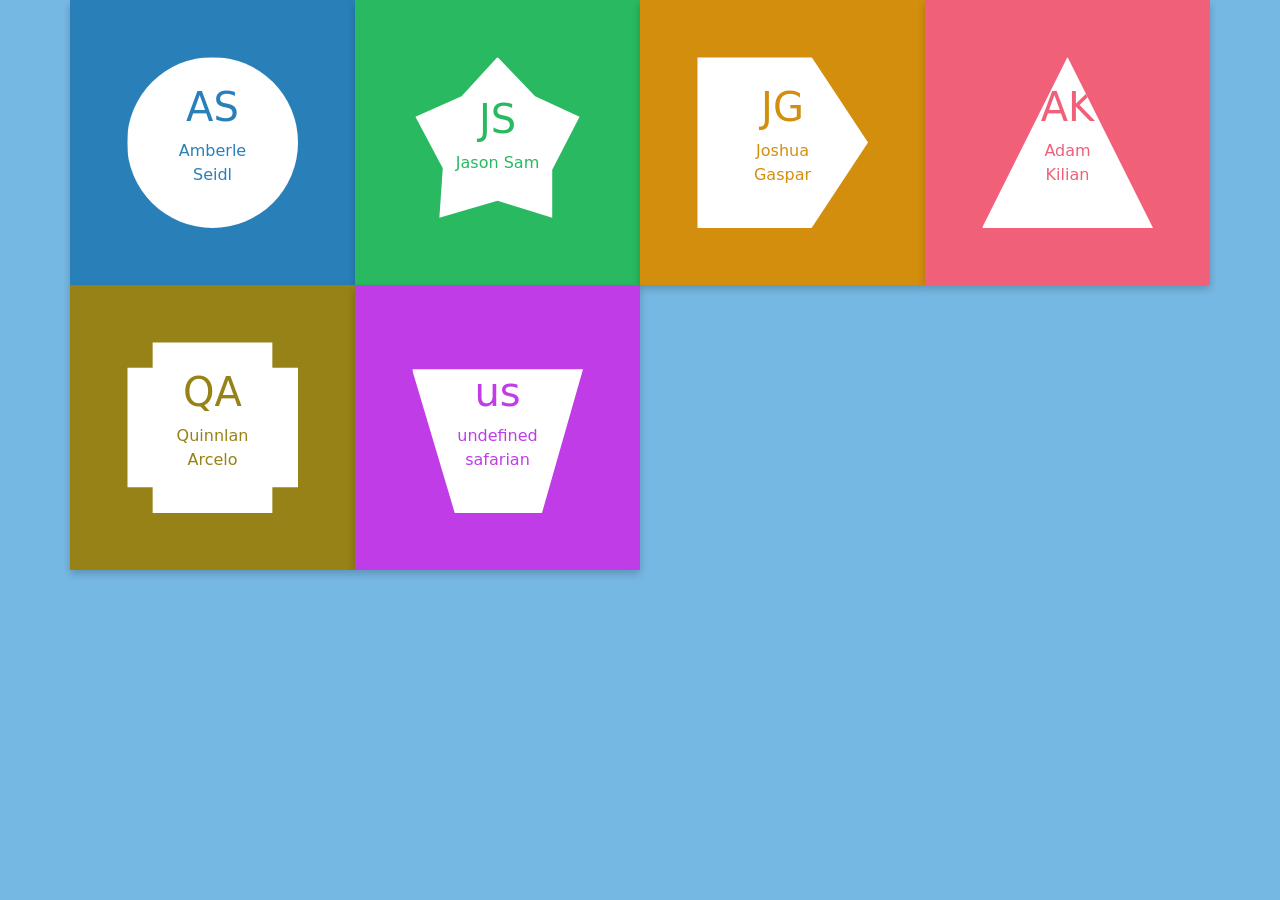
<file: index.html>
<!doctype html>
<html lang="en">
<head>
	<!-- Required meta tags -->
	<meta charset="utf-8">
	<meta name="viewport" content="width=device-width, initial-scale=1">

	<!-- Bootstrap CSS -->
	<link href="https://cdn.jsdelivr.net/npm/bootstrap@5.1.3/dist/css/bootstrap.min.css" rel="stylesheet" integrity="sha384-1BmE4kWBq78iYhFldvKuhfTAU6auU8tT94WrHftjDbrCEXSU1oBoqyl2QvZ6jIW3" crossorigin="anonymous">

	<link rel="stylesheet" href="./css/mystyle.css">
	<title>Our team</title>
</head>
<body>
	<div class="container-xl">
		<div class="row" id="all-students">
		</div> <!--row-->
	</div>


	<script src="https://cdn.jsdelivr.net/npm/bootstrap@5.1.3/dist/js/bootstrap.bundle.min.js" integrity="sha384-ka7Sk0Gln4gmtz2MlQnikT1wXgYsOg+OMhuP+IlRH9sENBO0LRn5q+8nbTov4+1p" crossorigin="anonymous"></script>

	<script src="./js/student-list.js"></script>
	<script src="./js/myscript.js"></script>
</body>
</html>
</file>
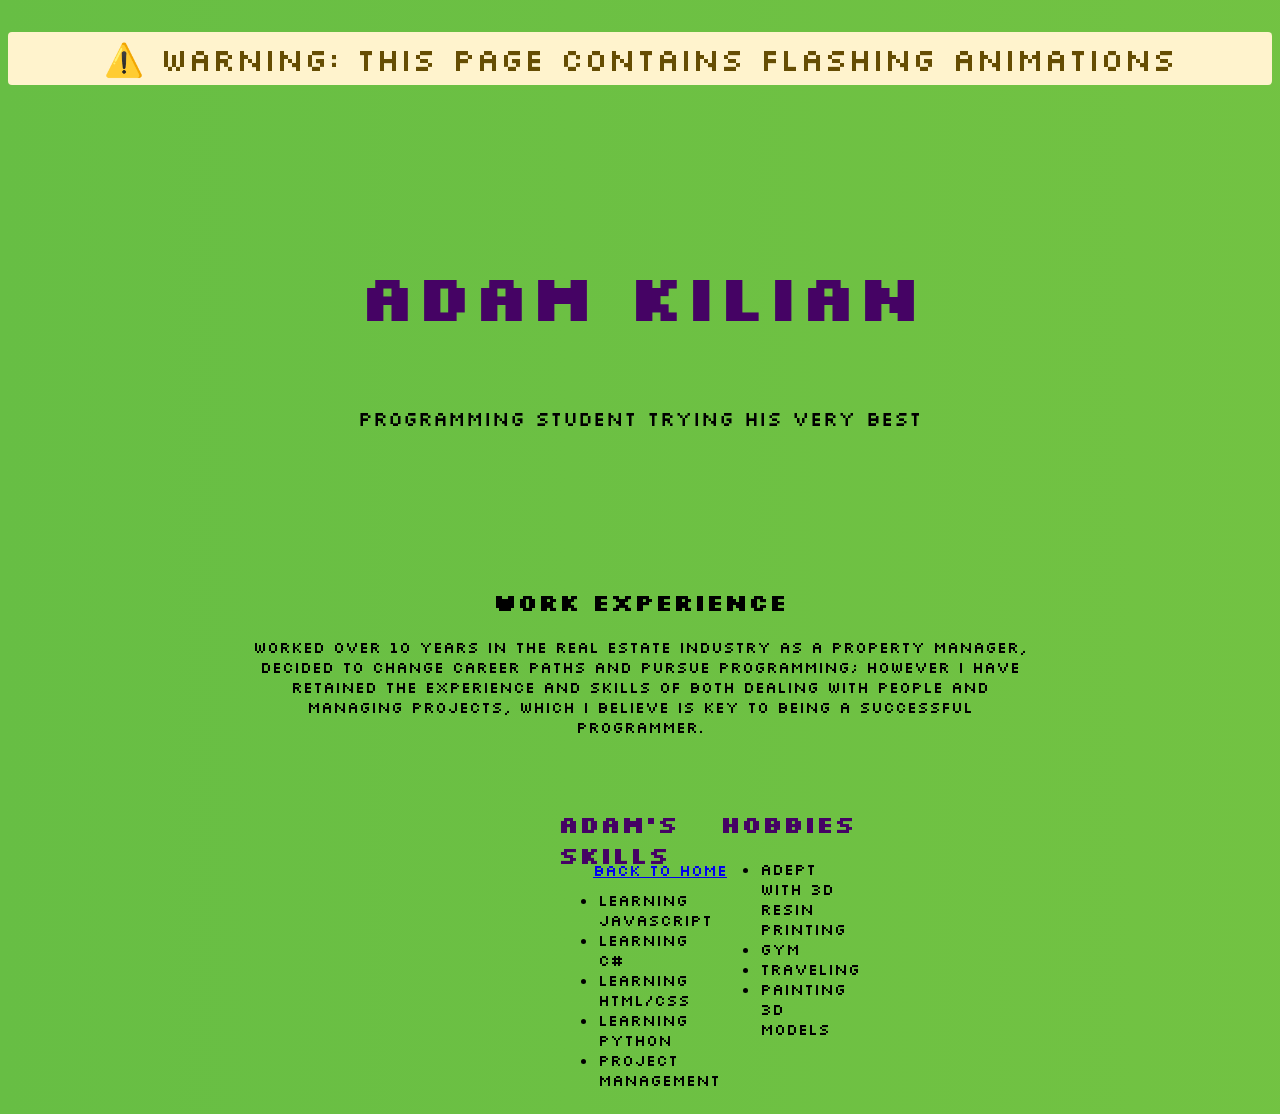
<file: team/Adam/index.html>
<!DOCTYPE html>
<html lang="en">
<head>
    <meta charset="UTF-8">
    <meta name="viewport" content="width=device-width, initial-scale=1.0">
    <title>Adam</title>
    <link rel="stylesheet" href="./style.css">
</head>
<link href="https://fonts.googleapis.com/css2?family=Gravitas+One&family=Playwrite+CU+Guides&family=Silkscreen&display=swap" rel="stylesheet">



<body>
    <p class="flash-warning">⚠️ WARNING: this page contains flashing animations </p>

    <main class="NameAbout">  
        <h1> Adam Kilian   </h1>
        <p> Programming student trying his very best  </p>
    </main>

<section class="work-experience">
  <h2>Work Experience</h2>
  <p>
    worked over 10 years in the real estate industry as a property manager, decided to change career paths and pursue programming; however I have retained the experience and skills of both dealing with people and managing projects, which I believe is key to being a successful programmer. 
  </p>
</section>

<div class="skills-hobbies-container">
  <div class="skills"> 
            <h2> Adam's skills</h2>
            <ul>
                <li>Learning Javascript</li>
                <li>Learning C#</li>
                <li>Learning HTML/CSS</li>
                <li>Learning python</li>
                <li>Project management</li>
            </ul>
        </div>
    <div class="hobbies">
            <h2>Hobbies</h2>
            <ul>
                <li>Adept with 3d resin printing</li>
                <li>Gym</li>             
                <li>Traveling</li>
                <li>Painting 3D models</li>
            </ul>
    <div class="b-Animate">
    </div>
    <div class="footer">
      <a href="../../index.html">Back to Home</a>
    </div>
    
</body>
</html>
</file>
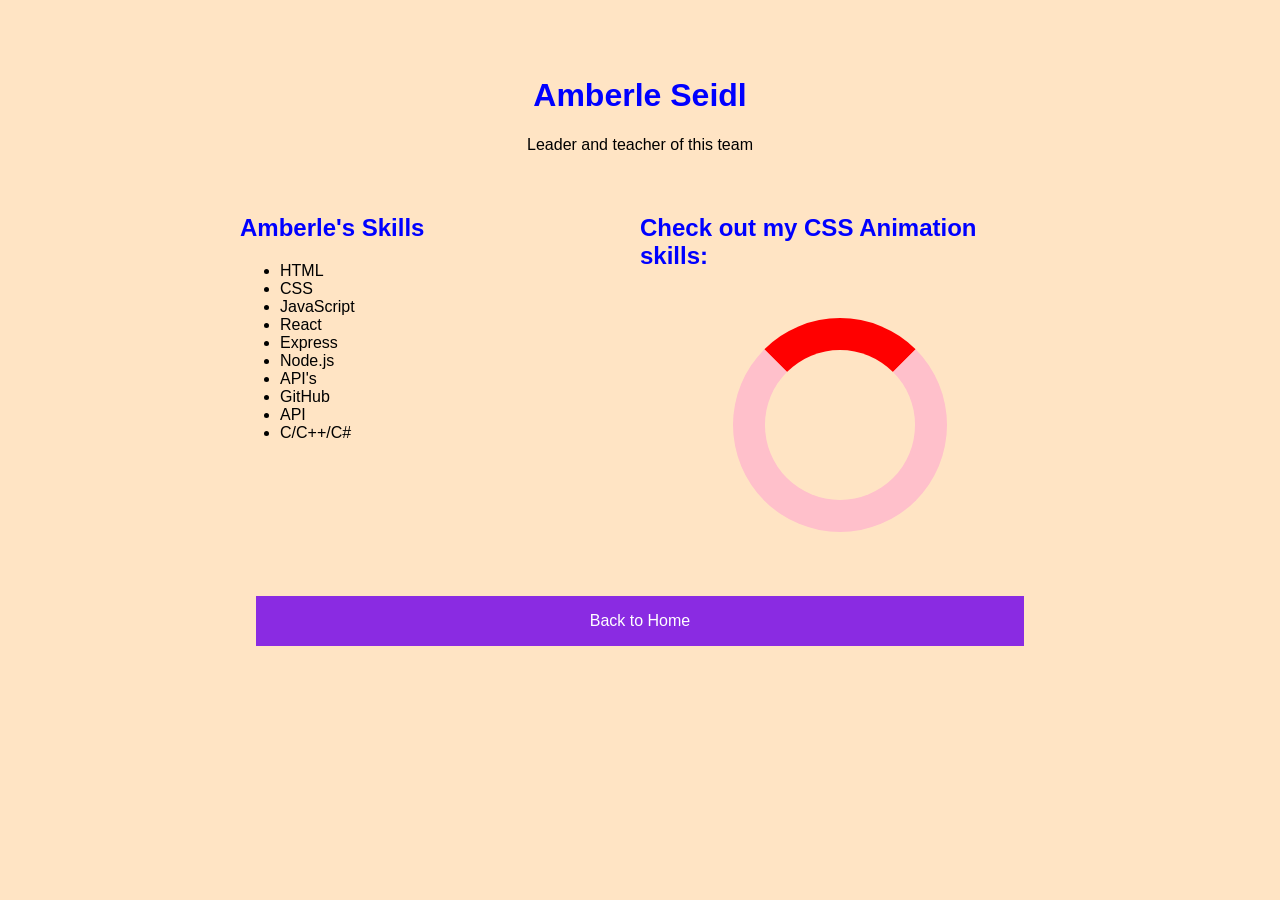
<file: team/amberle/index.html>
<!DOCTYPE html>
<html lang="en">

<head>
  <meta charset="UTF-8">
  <meta name="viewport" content="width=device-width, initial-scale=1.0">
  <title>Amberle</title>
  <link rel="stylesheet" href="./style.css">
</head>

<body>
  <main class="container">
    <h1>Amberle Seidl</h1>
    <p>Leader and teacher of this team</p>
    <div class="flex">
      <section class="col">
        <h2>Amberle's Skills</h2>
        <ul>
          <li>HTML</li>
          <li>CSS</li>
          <li>JavaScript</li>
          <li>React</li>
          <li>Express</li>
          <li>Node.js</li>
          <li>API's</li>
          <li>GitHub</li>
          <li>API</li>
          <li>C/C++/C#</li>
        </ul>
      </section>
      <section class="col">
        <h2>Check out my CSS Animation skills:</h2>
        <div class="spinner"></div>
      </section>
    </div>
    <div class="bottom">
      <a href="../../index.html">Back to Home</a>
    </div>
  </main>
</body>

</html>
</file>
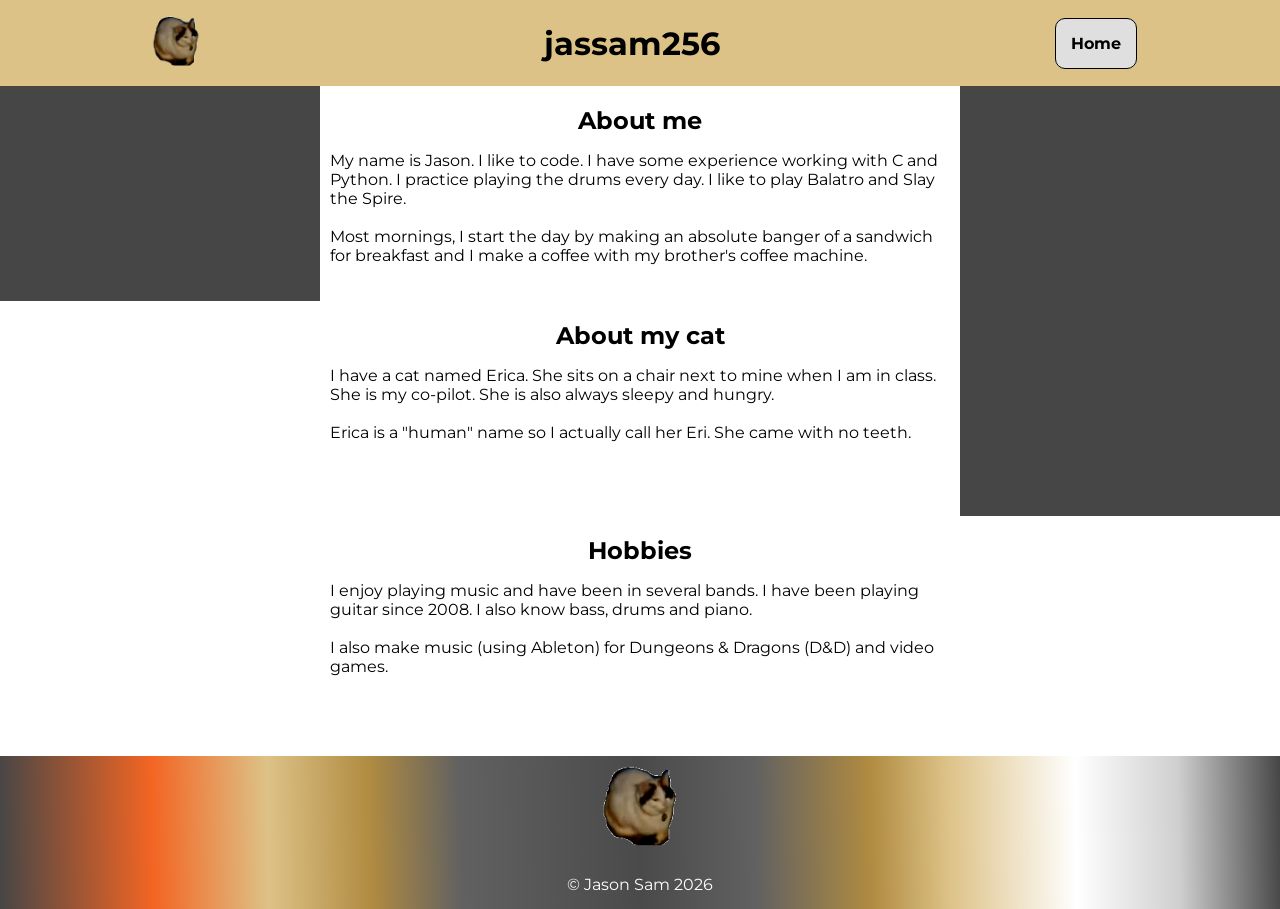
<file: team/jasons/index.html>
<!doctype html>
<html lang="en">
  <head>
    <meta charset="UTF-8" />
    <meta name="viewport" content="width=device-width, initial-scale=1.0" />
    <title>Jason</title>
    <link rel="stylesheet" href="./style.css" />
  </head>
  <body>
    <header>
      <div id="eri-image-header">
        <img
          class="spinner"
          src="./images/erimote.png"
          alt="a small image of a calico cat"
          width="50"
          height="50"
        />
      </div>
      <h1 id="title"><a href="#">jassam256</a></h1>
      <nav id="navbar">
        <a href="../../index.html">Home</a>
      </nav>
    </header>

    <div class="divider"></div>

    <main class="main-grid">
      <section class="grid-card" id="card-1"></section>
      <section class="grid-card" id="card-2">
        <h2>About me</h2>
        <p>
          My name is Jason. I like to code. I have some experience working with
          C and Python. I practice playing the drums every day. I like to play
          Balatro and Slay the Spire.
          <br /><br />Most mornings, I start the day by making an absolute
          banger of a sandwich for breakfast and I make a coffee with my
          brother's coffee machine.
        </p>
      </section>
      <section class="grid-card" id="card-3"></section>
      <section class="grid-card" id="card-4"></section>
      <section class="grid-card" id="card-5">
        <h2>About my cat</h2>
        <p>
          I have a cat named Erica. She sits on a chair next to mine when I am
          in class. She is my co-pilot. She is also always sleepy and hungry.
          <br /><br />
          Erica is a "human" name so I actually call her Eri. She came with no
          teeth.
        </p>
      </section>
      <section class="grid-card" id="card-6"></section>
      <section class="grid-card" id="card-7"></section>
      <section class="grid-card" id="card-8">
        <h2>Hobbies</h2>
        <p>
          I enjoy playing music and have been in several bands. I have been
          playing guitar since 2008. I also know bass, drums and piano.
          <br /><br />
          I also make music (using Ableton) for Dungeons & Dragons (D&D) and
          video games.
        </p>
      </section>
      <section class="grid-card" id="card-9"></section>
    </main>
    <footer>
      <div id="eri-image-footer">
        <img
          class="spinner"
          src="./images/erimote.png"
          alt="a small image of a calico cat"
          width="80"
          height="80"
        />
      </div>
      <p id="copyright-info">© Jason Sam 2026</p>
    </footer>
  </body>
</html>
</file>
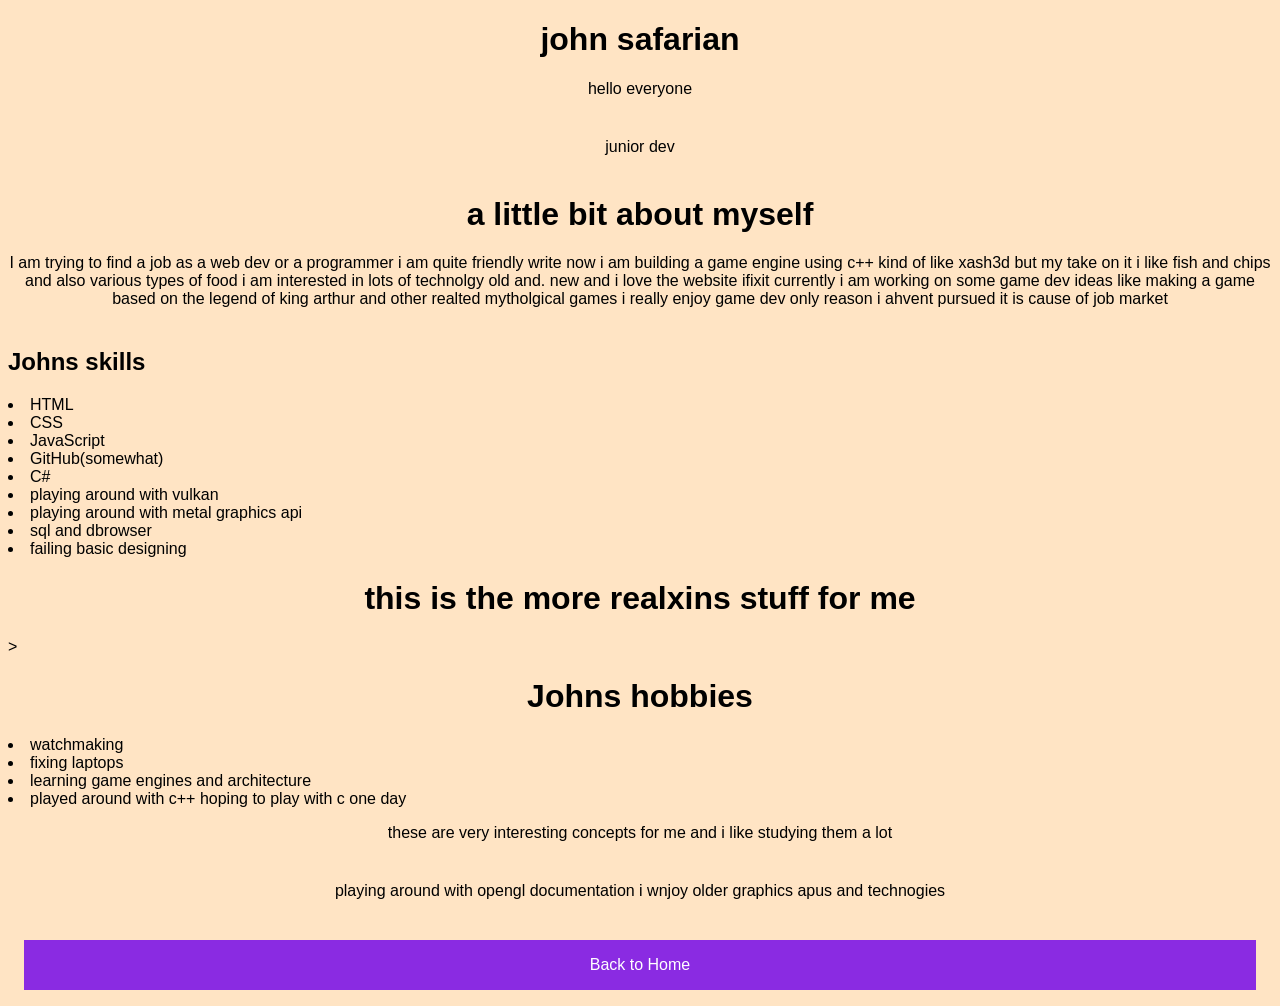
<file: team/john/index.html>
<!DOCTYPE html>
<html lang="en">
<head>
    <meta charset="UTF-8">
    <meta name="viewport" content="width=device-width, initial-scale=1.0">
    <title>john safarians page </title>
</head>
<body>
    <link rel="stylesheet" href="style.css">
    <h1> john safarian</h1>
    <p> hello everyone </p>
    <P> junior dev </P>
    <h1> a little bit about myself </h1>

    <p>  I am trying to find a job as a web dev or a programmer i am quite friendly 
        write now i am building a game engine using c++ kind of like xash3d but my take on it i like fish and chips 
        and also various types of food i am interested in lots of technolgy old and. new and i love the website ifixit 
        currently i am working on some game dev ideas like making a game based on the legend of king arthur 
        and other realted mytholgical games i really enjoy game dev only reason i ahvent pursued it is cause of job market
    </p>
    <h2> Johns skills </h2>
    <li>HTML</li>
       <li>CSS</li>
          <li>JavaScript</li>
          <li>GitHub(somewhat)</li>
          <li>C#</li>  
          <li> playing around with vulkan </li>
          <li> playing around with metal graphics api</li>
          <li> sql and dbrowser </li>
          <li> failing basic designing</li>
       <h1> this is the more realxins stuff for me</h1>>
        <h1> Johns hobbies </h1>
        <li>watchmaking </li>
        <li> fixing laptops </li>
        <li> learning game engines and architecture</li>
        <li> played around with c++ hoping to play with c one day </li>
        <p> these are very interesting concepts for me and i like studying them a lot <p>
        <p> playing around with opengl documentation  i wnjoy older graphics apus and technogies </p>
         <div class="bottom">
      <a href="../../index.html">Back to Home</a>
    </div>
</body>
</html>
</file>
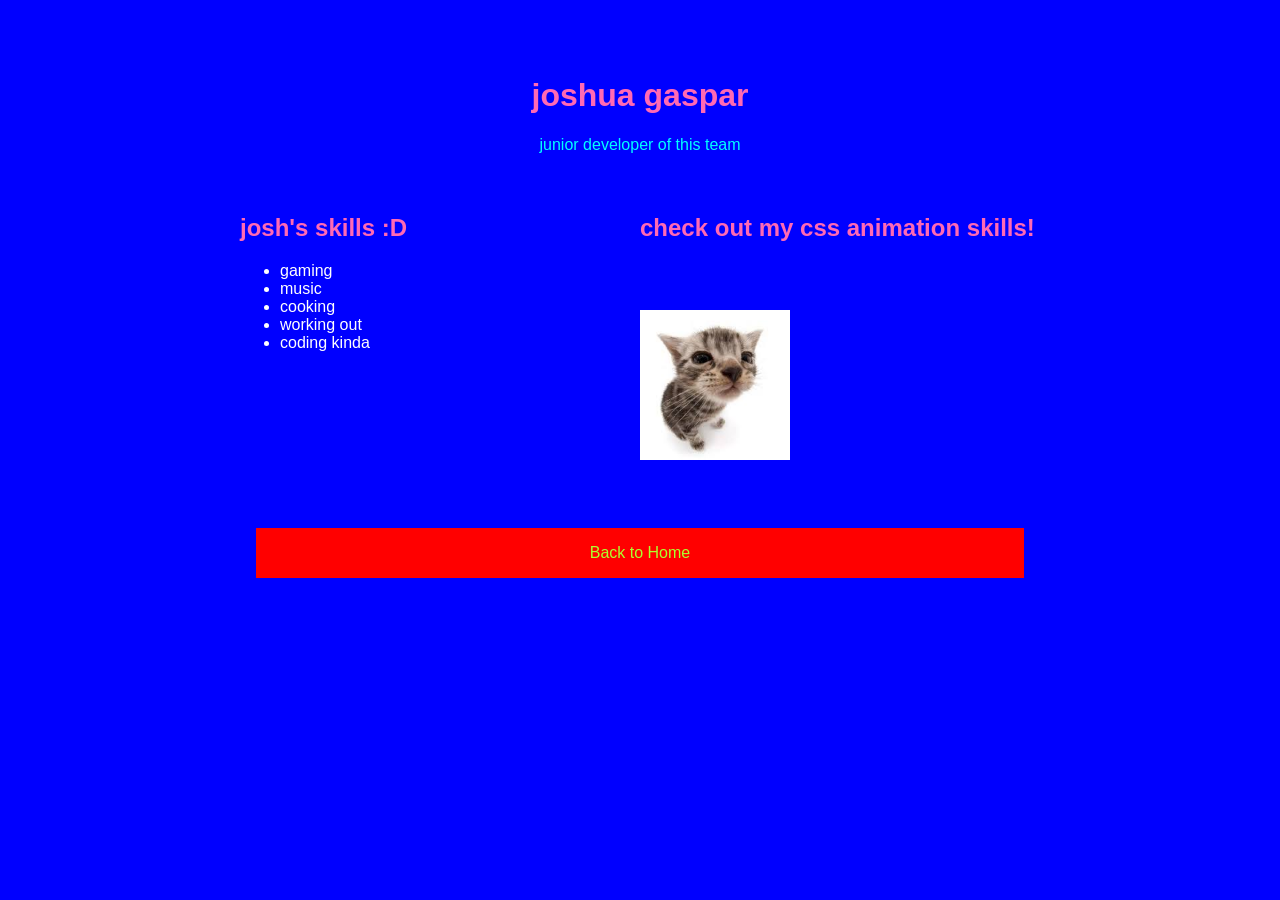
<file: team/joshuagaspar/index.html>
<!DOCTYPE html>
<html lang="en">

<head>
  <meta charset="UTF-8">
  <meta name="viewport" content="width=device-width, initial-scale=1.0">
  <title>joshua</title>
  <link rel="stylesheet" href="./style.css">
</head>

<body>
  <main class="container">
    <h1>joshua gaspar</h1>
    <p>junior developer of this team</p>
    <div class="flex">
      <section class="col">
        <h2>josh's skills :D</h2>
        <ul>
          <li>gaming</li>
          <li>music</li>
          <li>cooking</li>
          <li>working out</li>
          <li>coding kinda</li>
        </ul>
      </section>
      <section class="col">
        <h2>check out my css animation skills!</h2>
        <img src="images\cat.jpg" class="spinner"></img>
      </section>
    </div>
    <div class="bottom">
      <a href="../../index.html">Back to Home</a>
    </div>
  </main>
</body>

</html>
</file>
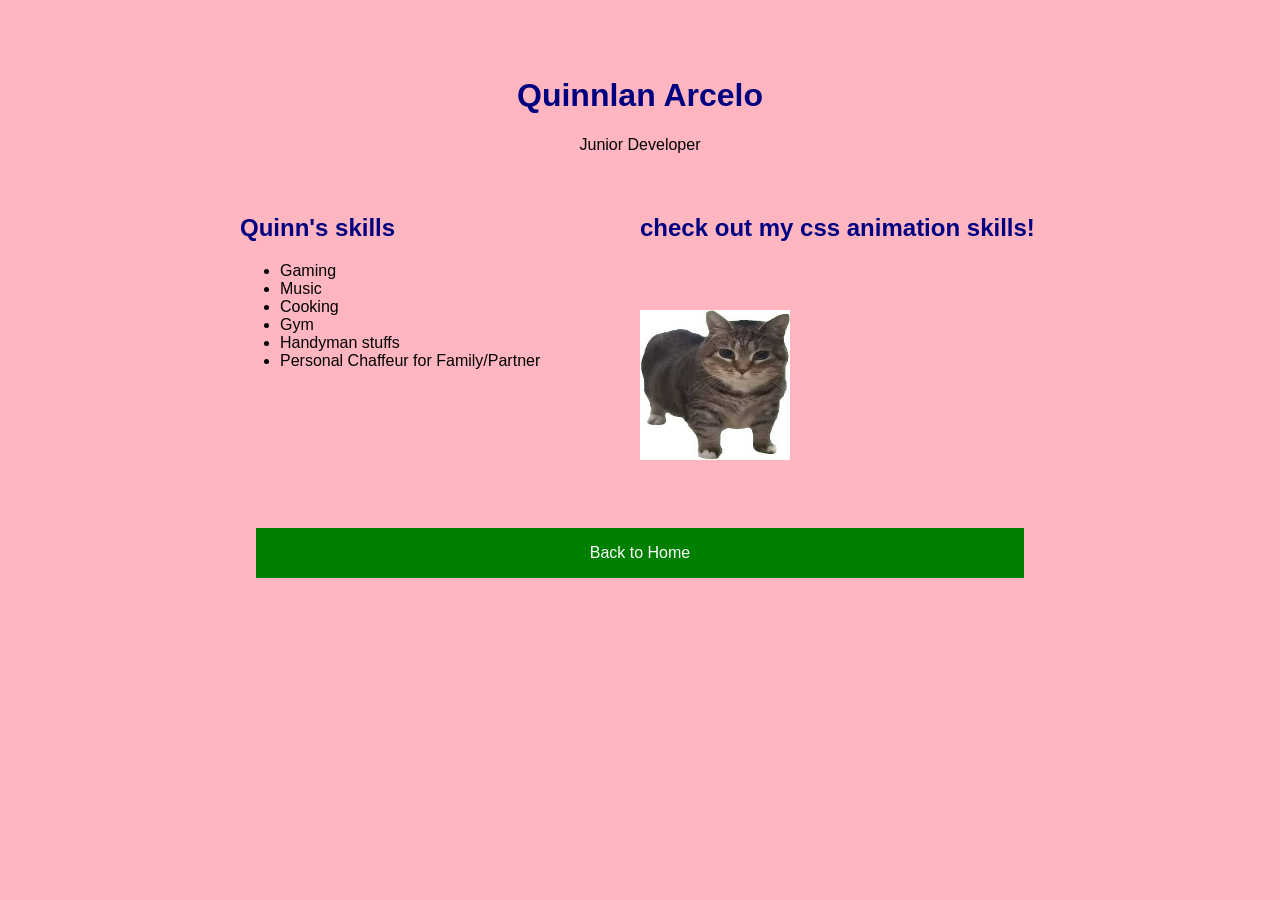
<file: team/Quinnlan/index.html>
<!DOCTYPE html>
<html lang="en">

<head>
  <meta charset="UTF-8">
  <meta name="viewport" content="width=device-width, initial-scale=1.0">
  <title>Quinnlan</title>
  <link rel="stylesheet" href="./style.css">
</head>

<body>
  <main class="container">
    <h1>Quinnlan Arcelo</h1>
    <p>Junior Developer</p>
    <div class="flex">
      <section class="col">
        <h2>Quinn's skills</h2>
        <ul>
          <li>Gaming</li>
          <li>Music</li>
          <li>Cooking</li>
          <li>Gym</li>
          <li>Handyman stuffs</li>
          <li>Personal Chaffeur for Family/Partner</li>
        </ul>
      </section>
      <section class="col">
        <h2>check out my css animation skills!</h2>
        <img src="images\cat.jpg" class="spinner"></img>
      </section>
    </div>
    <div class="bottom">
      <a href="../../index.html">Back to Home</a>
    </div>
  </main>
</body>

</html>
</file>
<file: css/mystyle.css>
/* CSS root variables */
:root{
  --color-1: #2980b9;
  --color-2: #29b960;
  --color-3: #d38e0e;
  --color-4: #f06078;
  --color-5: #968216;
  --color-6: #bf3ce7;
  --color-7: #c04646;
  --color-8: #29b9b9;
  --color-9: #29b971;
  --color-10: #2933b9;
  --color-11: #cfdb46;
  --color-12: #9e496d;
  --color-13: #2095e4;
  --color-14: #29b929;
  --color-15: #b929b2;

  --clip-1: circle(50.0% at 50% 50%); /*Circle*/
  --clip-2: polygon(50% 0%, 72% 23%, 98% 35%, 82% 66%, 82% 94%, 50% 84%, 16% 94%, 18% 65%, 2% 35%, 29% 23%); /*Star*/
  --clip-3: polygon(0% 0%, 67% 0, 100% 50%, 67% 100%, 0% 100%); /*Right Point*/
  --clip-4: polygon(50% 0%, 0% 100%, 100% 100%); /*Trangle*/
  --clip-5: polygon(0% 15%, 15% 15%, 15% 0%, 85% 0%, 85% 15%, 100% 15%, 100% 85%, 85% 85%, 85% 100%, 15% 100%, 15% 85%, 0% 85%); /*Rabet*/
  --clip-6: polygon(0 16%, 100% 16%, 76% 100%, 25% 100%); /*Trapezoid*/
  --clip-7: polygon(25% 0%, 75% 0%, 100% 50%, 75% 100%, 25% 100%, 0% 50%); /*Hexagon*/
  --clip-8: polygon(33% 0, 100% 0%, 100% 100%, 33% 100%, 0% 50%); /*Left Point*/
  --clip-9: polygon(50% 0%, 100% 38%, 82% 100%, 18% 100%, 0% 38%); /*Pentagon*/
  --clip-10: polygon(50% 0%, 100% 50%, 50% 100%, 0% 50%); /*Rhombus*/;
}

body{
  background-color: #76b8e4;
  animation-name: body-bg;
  animation-duration: 10s;
  animation-iteration-count: infinite;
}

/* Row CSS */
.row>* {
  padding-left: 0;
  padding-right: 0;
}

/* Card CSS */
.flip-card {
  background-color: transparent;
  cursor: pointer;
  perspective: 1000px;
  
}

.flip-card-inner {
  position: relative;
  width: 100%;
  height: 100%;
  text-align: center;
  transition: transform 0.6s;
  transform-style: preserve-3d;
  box-shadow: 0 4px 8px 0 rgba(0,0,0,0.2);
}

.flip-card:hover .flip-card-inner {
  transform: rotateY(180deg);
}

.flip-card-front, .flip-card-back {
  width: 100%;
  height: 100%;
  -webkit-backface-visibility: hidden;
  backface-visibility: hidden;
}
.flip-card-front {
  color: black;
  position: absolute;
  top: 0;
}

.flip-card-front .clip {
  position: absolute;
  width: 60%;
  height: 60%;
  top: 50%;
  left: 50%;
  transform: translate(-50%, -50%);
  background-color: white;

}
.flip-card-front .content {
  position: absolute;
  top: 50%;
  left: 50%;
  transform: translate(-50%, -50%);
  color: black;

}

.flip-card-back {
  color: black;
  transform: rotateY(180deg);
}

.flip-card-inner.color-1 .flip-card-front{
  background-color: var(--color-1);
}
.flip-card-inner.color-2 .flip-card-front{
  background-color: var(--color-2);
}
.flip-card-inner.color-3 .flip-card-front{
  background-color: var(--color-3);
}
.flip-card-inner.color-4 .flip-card-front{
  background-color: var(--color-4);
}
.flip-card-inner.color-5 .flip-card-front{
  background-color: var(--color-5);
}
.flip-card-inner.color-6 .flip-card-front{
  background-color: var(--color-6);
}
.flip-card-inner.color-7 .flip-card-front{
  background-color: var(--color-7);
}
.flip-card-inner.color-8 .flip-card-front{
  background-color: var(--color-8);
}
.flip-card-inner.color-9 .flip-card-front{
  background-color: var(--color-9);
}
.flip-card-inner.color-10 .flip-card-front{
  background-color: var(--color-10);
}
.flip-card-inner.color-11 .flip-card-front{
  background-color: var(--color-11);
}
.flip-card-inner.color-12 .flip-card-front{
  background-color: var(--color-12);
}
.flip-card-inner.color-13 .flip-card-front{
  background-color: var(--color-13);
}
.flip-card-inner.color-14 .flip-card-front{
  background-color: var(--color-14);
}

.flip-card-inner.color-15 .flip-card-front{
  background-color: var(--color-15);
}

.flip-card-inner.color-1 .flip-card-front .content{
  color: var(--color-1);
}
.flip-card-inner.color-2 .flip-card-front .content{
  color: var(--color-2);
}
.flip-card-inner.color-3 .flip-card-front .content{
  color: var(--color-3);
}
.flip-card-inner.color-4 .flip-card-front .content{
  color: var(--color-4);
}
.flip-card-inner.color-5 .flip-card-front .content{
  color: var(--color-5);
}
.flip-card-inner.color-6 .flip-card-front .content{
  color: var(--color-6);
}
.flip-card-inner.color-7 .flip-card-front .content{
  color: var(--color-7);
}
.flip-card-inner.color-8 .flip-card-front .content{
  color: var(--color-8);
}
.flip-card-inner.color-9 .flip-card-front .content{
  color: var(--color-9);
}
.flip-card-inner.color-10 .flip-card-front .content{
  color: var(--color-10);
}
.flip-card-inner.color-11 .flip-card-front .content{
  color: var(--color-11);
}
.flip-card-inner.color-12 .flip-card-front .content{
  color: var(--color-12);
}
.flip-card-inner.color-13 .flip-card-front .content{
  color: var(--color-13);
}
.flip-card-inner.color-14 .flip-card-front .content{
  color: var(--color-14);
}
.flip-card-inner.color-15 .flip-card-front .content{
  color: var(--color-15);
}

.flip-card-inner.clip-1 .flip-card-front .clip {
  clip-path: var(--clip-1);
}
.flip-card-inner.clip-2 .flip-card-front .clip {
  clip-path: var(--clip-2);
}
.flip-card-inner.clip-3 .flip-card-front .clip {
  clip-path: var(--clip-3);
}
.flip-card-inner.clip-4 .flip-card-front .clip {
  clip-path: var(--clip-4);
}
.flip-card-inner.clip-5 .flip-card-front .clip {
  clip-path: var(--clip-5);
}
.flip-card-inner.clip-6 .flip-card-front .clip {
  clip-path: var(--clip-6);
}
.flip-card-inner.clip-7 .flip-card-front .clip {
  clip-path: var(--clip-7);
}
.flip-card-inner.clip-8 .flip-card-front .clip {
  clip-path: var(--clip-8);
}
.flip-card-inner.clip-9 .flip-card-front .clip {
  clip-path: var(--clip-9);
}
.flip-card-inner.clip-10 .flip-card-front .clip {
  clip-path: var(--clip-10);
}

/* Animation */
@keyframes body-bg {

  0%      {background-color: #76b8e4;}
  20%     {background-color: #81ca9d;}
  40%     {background-color: #e7c586;}
  80%     {background-color: #e67688;}
  100%    {background-color: #76b8e4;}
}
</file>
<file: team/Adam/style.css>
body {
  font-family: "Silkscreen", sans-serif;
  font-weight: 400;
  font-style: normal;
  background-color: #529736;
}

h1 {
        color: #450364;
        font-size: 65px;
    }
 body{
    background: linear-gradient(270deg, #46ee04, #9cfa7f, #76c442, #67be44);
    background-size: 400% 400%;
    animation: gradientShift 8s linear infinite;
 }
 
 @keyframes gradientShift {
  0% { background-position: 0% 50%; }
  50% { background-position: 100% 50%; }
  100% { background-position: 0% 50%; }
}

.work-experience {
  max-width: 800px;
  margin: 20px auto;
  padding: 15px;
  text-align: center;
}

.flash-warning {
  text-align: center;
  font-size: 2rem;
  background: #fff3cd;
  color: #664d03;
  padding: 6px;
  border-radius: 4px;
}

.NameAbout h1{
    display: flex;
    flex-direction: row;
    justify-content: center;
    padding-top: 125px;
    padding-bottom: 25px;
    }

.NameAbout p{
    display: flex;
    flex-direction: row;
    justify-content: center;
    padding-bottom: 100px;
    font-size: 20px;
}

.skills-hobbies-container {
  display: flex;
  flex-direction: row;
  justify-content: space-between;
  padding: 0 550px;
}

.skills h2{
    color: #450364;
}

.hobbies h2{
    color: #450364;
}

.footer {
    position: fixed;
    bottom: 0;
    left: 0;
    width: 100%;
    text-align: center;
    padding: 20px;
}
</file>
<file: team/amberle/style.css>
body {
  font-family: "Segoe UI", Tahoma, Geneva, Verdana, sans-serif;
  background-color: bisque;
}

.container {
  max-width: 800px;
  margin: auto;
  padding-top: 3em;
  color: blue;
}

.flex {
  display: flex;
}

p {
  color: black;
  margin-bottom: 40px;
  text-align: center;
}

h1 {
  text-align: center;
}

li {
  color: black;
}
a {
  display: block;
  margin: 1rem;
  padding: 1rem;
  background-color: blueviolet;
  color: white;
  text-decoration: none;
}

a:hover {
  background-color: blue;
}

.spinner {
  margin: 3rem auto;
  width: 150px;
  height: 150px;
  border: 32px solid pink;
  border-top: 32px solid red;
  border-radius: 50%;
  animation: spin 2s linear infinite;
}

@keyframes spin {
  0% {
    transform: rotate(0deg);
  }
  100% {
    transform: rotate(360deg);
  }
}

.col {
  width: 50%;
}

.bottom {
  margin: 1rem auto;
  text-align: center;
}
</file>
<file: team/jasons/style.css>
@import url("https://fonts.googleapis.com/css2?family=Montserrat:ital,wght@0,100..900;1,100..900&family=Roboto:ital,wght@0,100..900;1,100..900&family=Space+Grotesk:wght@300..700&display=swap");

@media (max-width: 768px) {
  header {
    flex-direction: column;
    align-items: center;
    justify-content: space-around;
    gap: 0.5rem;
  }

  #navbar {
    margin: 10px;
  }
}

@keyframes spin {
  from {
    transform: rotate(0deg);
  }
  to {
    transform: rotate(360deg);
  }
}

* {
  box-sizing: border-box;
  margin: 0;
  padding: 0;
}

html,
body {
  height: 100%;
}

body {
  font-family: "Montserrat", "Segoe UI", Tahoma, Verdana, sans-serif;

  min-height: 100vh;
  display: flex;
  flex-direction: column;
}

header {
  display: flex;
  align-items: center;
  justify-content: space-around;

  background-color: #ddc287;
  padding: 1rem;
  gap: 5rem;
}

#eri-image-header {
  padding-left: 7.5px;
  padding-right: 7.5px;
}

.spinner {
  animation: spin 10s linear infinite;
  transform: translateZ(0);
}

header h1 a {
  color: black;
  text-decoration: none;

  &:hover {
    color: #f36523;
  }
}

section {
  padding: 20px 10px;
}

section h2 {
  text-align: center;
}

section p {
  text-align: left;
  padding: 1rem 0;
}

.divider {
  background-color: black;
  height: 1px;
}

#navbar a {
  background-color: rgb(223, 223, 223);
  padding: 15px;
  border: 1px black solid;
  border-radius: 10px;
  font-weight: bold;
  text-decoration: none;
  color: black;

  &:hover {
    color: #f36523;
  }
}

main {
  flex: 1;
}

.main-grid {
  display: grid;
  grid-template-rows: repeat(3, 1fr);
  grid-template-columns: 1fr 2fr 1fr;
}

.grid-card {
  display: flex;
  flex-direction: column;
  align-items: center;
}

#card-1,
#card-3,
#card-6 {
  background-color: #464646;
}

footer {
  background: #464646;
  background: linear-gradient(
    89deg,
    rgba(70, 70, 70, 1) 0%,
    rgba(243, 101, 35, 1) 12%,
    rgba(221, 194, 135, 1) 21%,
    rgba(176, 139, 65, 1) 29%,
    rgba(97, 97, 97, 1) 36%,
    rgba(74, 74, 74, 1) 50%,
    rgba(97, 97, 97, 1) 59%,
    rgba(176, 139, 65, 1) 68%,
    rgba(221, 194, 135, 1) 74%,
    rgba(255, 255, 255, 1) 84%,
    rgba(207, 207, 207, 1) 92%,
    rgba(70, 70, 70, 1) 100%
  );
  margin-top: 25px;
  display: flex;
  flex-direction: column;
  align-items: center;
  justify-content: center;
}

#eri-image-footer {
  padding: 10px;
}

#copyright-info {
  padding: 15px;
  color: rgb(255, 255, 255);
}
</file>
<file: team/john/style.css>
body {
  font-family: "Segoe UI", Tahoma, Geneva, Verdana, sans-serif;
  background-color: bisque;
}

.container {
  max-width: 800px;
  margin: auto;
  padding-top: 3em;
  color: blue;
}

.flex {
  display: flex;
}

p {
  color: black;
  margin-bottom: 40px;
  text-align: center;
}

h1 {
  text-align: center;
}

li {
  color: black;
}
a {
  display: block;
  margin: 1rem;
  padding: 1rem;
  background-color: blueviolet;
  color: white;
  text-decoration: none;
}

a:hover {
  background-color: blue;
}

.spinner {
  margin: 3rem auto;
  width: 150px;
  height: 150px;
  border: 32px solid pink;
  border-top: 32px solid red;
  border-radius: 50%;
  animation: spin 2s linear infinite;
}

@keyframes spin {
  0% {
    transform: rotate(0deg);
  }
  100% {
    transform: rotate(360deg);
  }
}

.col {
  width: 50%;
}

.bottom {
  margin: 1rem auto;
  text-align: center;
}
</file>
<file: team/joshuagaspar/style.css>
body {
  font-family: "Comic Sans MS", "Comic Sans", cursive, sans-serif;
  background-color: blue;
}

.container {
  max-width: 800px;
  margin: auto;
  padding-top: 3em;
  color: hotpink;
}

.flex {
  display: flex;
}

p {
  color: cyan;
  margin-bottom: 40px;
  text-align: center;
}

h1 {
  text-align: center;
}

li {
  color: white;
}
a {
  display: block;
  margin: 1rem;
  padding: 1rem;
  background-color: red;
  color: greenyellow;
  text-decoration: none;
}

a:hover {
  background-color: maroon;
}

.spinner {
  margin: 3rem auto;
  width: 150px;
  height: 150px;
  animation: spin 2s linear infinite;
}

@keyframes spin {
  0% {
    transform: rotate(0deg);
  }
  100% {
    transform: rotate(360deg);
  }
}

.col {
  width: 50%;
}

.bottom {
  margin: 1rem auto;
  text-align: center;
}
</file>
<file: team/Quinnlan/style.css>
body {
  font-family: "Segoe UI", Tahoma, Geneva, Verdana, sans-serif;
  background-color: lightpink;
}

.container {
  max-width: 800px;
  margin: auto;
  padding-top: 3em;
  color: navy;
}

.flex {
  display: flex;
}

p {
  color: black;
  margin-bottom: 40px;
  text-align: center;
}

h1 {
  text-align: center;
}

li {
  color: black;
}
a {
  display: block;
  margin: 1rem;
  padding: 1rem;
  background-color: green;
  color: white;
  text-decoration: none;
}

a:hover {
  background-color: blue;
}

.spinner {
  margin: 3rem auto;
  width: 150px;
  height: 150px;
  animation: spin 2s linear infinite;
}

@keyframes spin {
  0% {
    transform: rotate(0deg);
  }
  100% {
    transform: rotate(360deg);
  }
}

.col {
  width: 50%;
}

.bottom {
  margin: 1rem auto;
  text-align: center;
}
</file>
